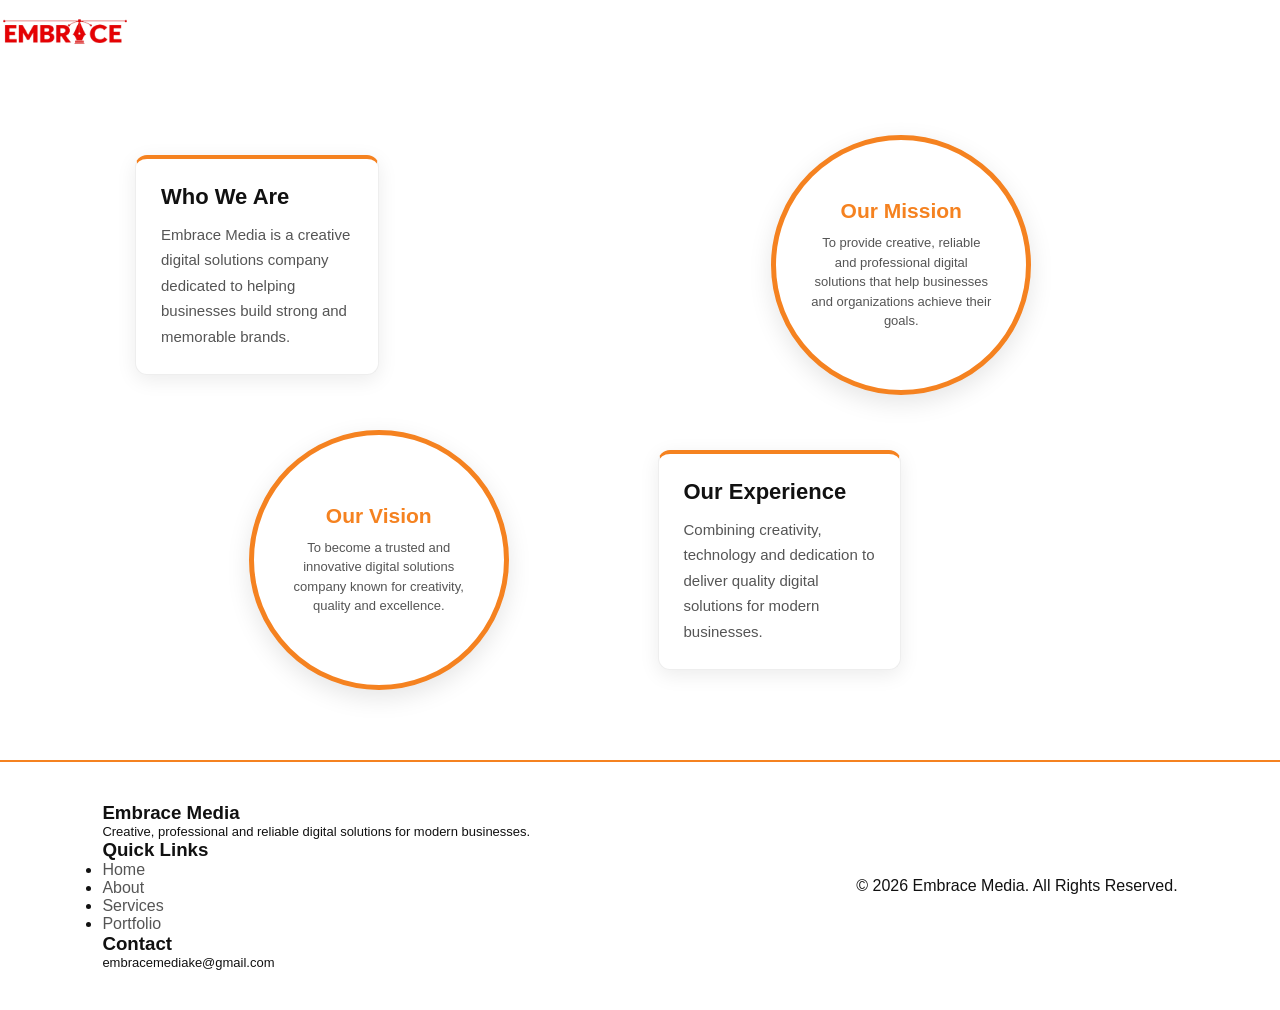
<file: about.html>
<!DOCTYPE html>
<html lang="en">

<head>
    <meta charset="UTF-8">
    <meta name="viewport" content="width=device-width, initial-scale=1.0">

    <title>About Us | Embrace Media</title>

    <link rel="stylesheet" href="style.css">

</head>

<body>

    <!-- HEADER -->
    <header>

        <div class="logo">
            <img src="image/logo.png" alt="Embrace Media ">
        </div>

      

    </header>


    <!-- PAGE TITLE -->
  
     <section class="about-content">

    <div class="about-box">
        <h2>Who We Are</h2>
        <p>
            Embrace Media is a creative digital solutions company dedicated
            to helping businesses build strong and memorable brands.
        </p>
    </div>

    <div class="about-circle">
        <h2>Our Mission</h2>
        <p>
            To provide creative, reliable and professional digital solutions
            that help businesses and organizations achieve their goals.
        </p>
    </div>

    <div class="about-circle">
        <h2>Our Vision</h2>
        <p>
            To become a trusted and innovative digital solutions company
            known for creativity, quality and excellence.
        </p>
    </div>

    <div class="about-box">
        <h2>Our Experience</h2>
        <p>
            Combining creativity, technology and dedication to deliver
            quality digital solutions for modern businesses.
        </p>
    </div>

</section>


    <!-- FOOTER -->
    <footer>

        <div class="footer-container">

            <div>
                <h3>Embrace Media</h3>

                <p>
                    Creative, professional and reliable digital
                    solutions for modern businesses.
                </p>
            </div>


            <div>

                <h3>Quick Links</h3>

                <ul>
                    <li><a href="index.html">Home</a></li>
                    <li><a href="about.html">About</a></li>
                    <li><a href="services.html">Services</a></li>
                    <li><a href="portfolio.html">Portfolio</a></li>
                </ul>

            </div>


            <div>

                <h3>Contact</h3>

                <p>
                    embracemediake@gmail.com
                </p>

            </div>

        </div>


        <div class="copyright">
            © 2026 Embrace Media. All Rights Reserved.
        </div>

    </footer>

</body>
</html>
</file>
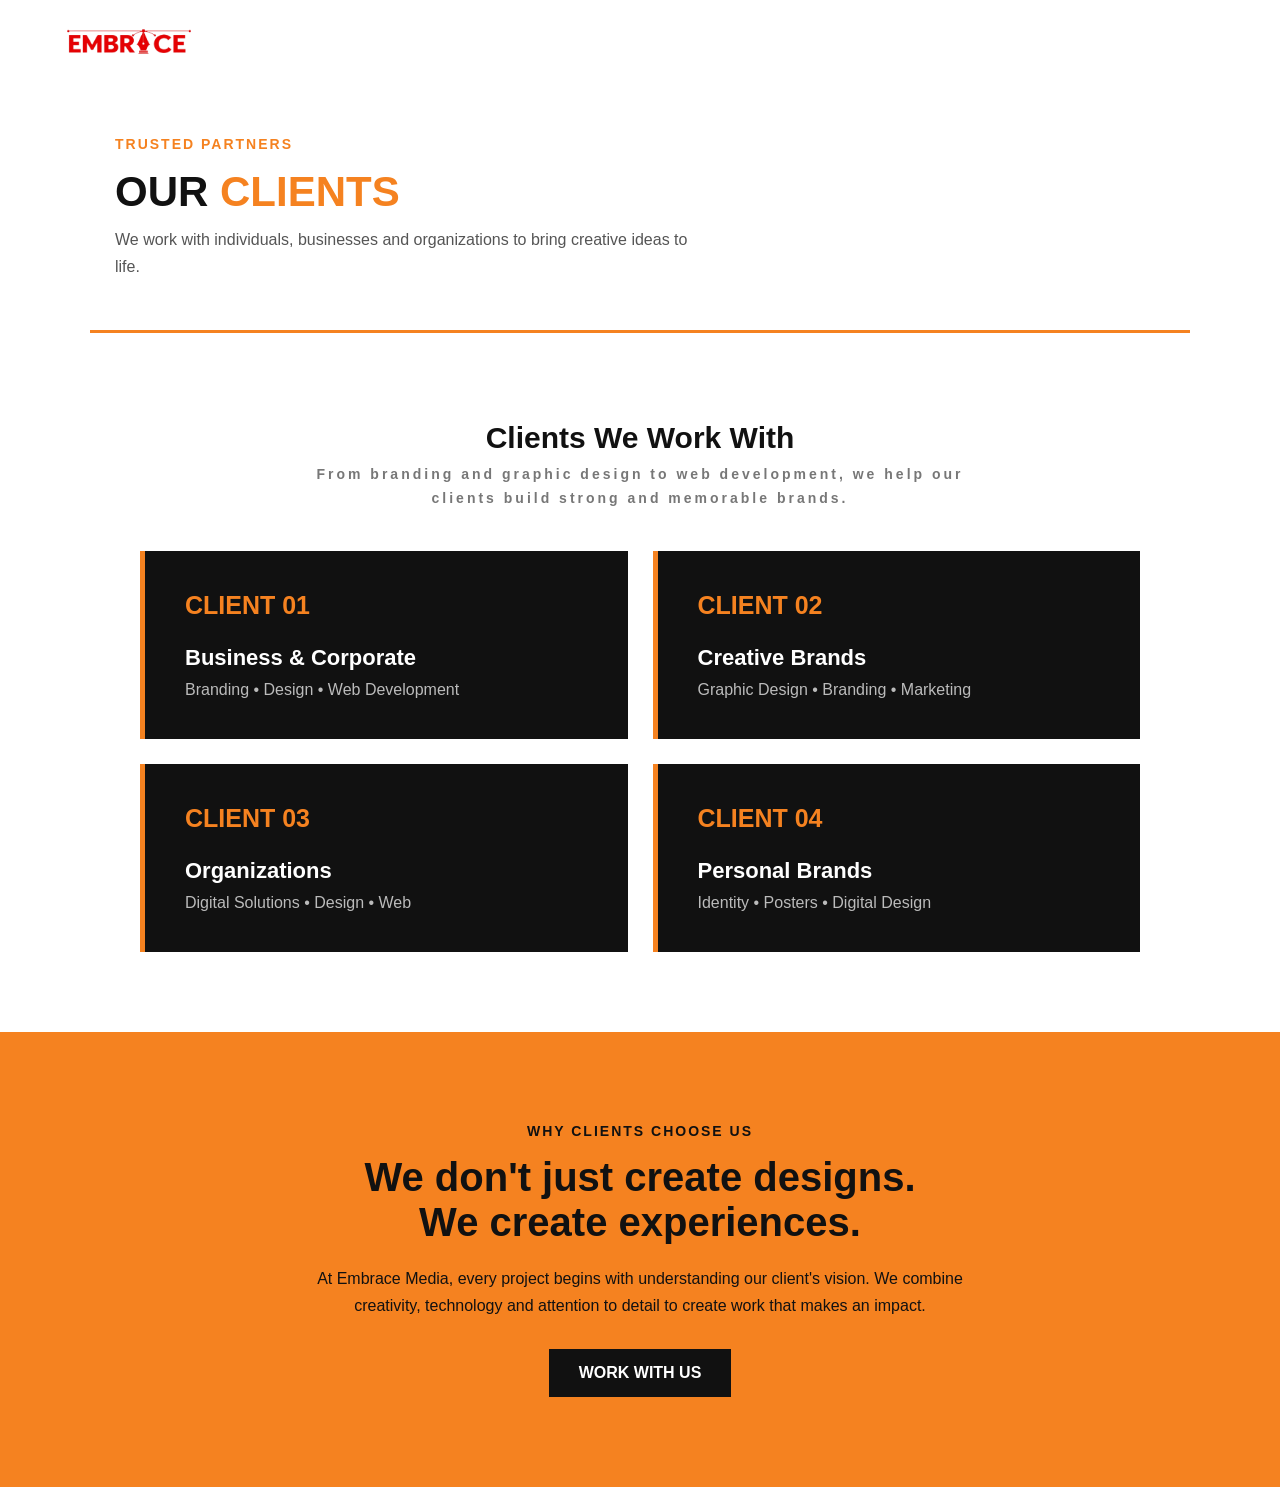
<file: clients.html>
<!DOCTYPE html>
<html lang="en">
<head>
    <meta charset="UTF-8">
    <meta name="viewport" content="width=device-width, initial-scale=1.0">
    <title>Clients | Embrace Media</title>
    <link rel="stylesheet" href="style.css">
</head>

<body>

    <!-- NAVIGATION -->
    <header>
        <nav class="navbar">

            <div class="logo">
              <a href="index.html">
            <img src="image/logo.png" alt="Embrace Media Logo">
            </a>  
            </div>

          

        </nav>
    </header>

    <!-- HERO -->
    <section class="page-hero">
        <div>
            <span>TRUSTED PARTNERS</span>
            <h1>OUR <strong>CLIENTS</strong></h1>
            <p>
                We work with individuals, businesses and organizations to
                bring creative ideas to life.
            </p>
        </div>
    </section>

    <!-- CLIENTS -->
    <section class="clients-section">

        <div class="section-heading">
            
            <h2>Clients We Work With</h2>
            <p>
                From branding and graphic design to web development,
                we help our clients build strong and memorable brands.
            </p>
        </div>

        <div class="clients-container">

            <div class="client-card">
                <div class="client-logo">CLIENT 01</div>
                <h3>Business & Corporate</h3>
                <p>Branding • Design • Web Development</p>
            </div>

            <div class="client-card">
                <div class="client-logo">CLIENT 02</div>
                <h3>Creative Brands</h3>
                <p>Graphic Design • Branding • Marketing</p>
            </div>

            <div class="client-card">
                <div class="client-logo">CLIENT 03</div>
                <h3>Organizations</h3>
                <p>Digital Solutions • Design • Web</p>
            </div>

            <div class="client-card">
                <div class="client-logo">CLIENT 04</div>
                <h3>Personal Brands</h3>
                <p>Identity • Posters • Digital Design</p>
            </div>

        </div>

    </section>

    <!-- TESTIMONIAL -->
    <section class="client-message">

        <span>WHY CLIENTS CHOOSE US</span>

        <h2>
            We don't just create designs.
            <strong>We create experiences.</strong>
        </h2>

        <p>
            At Embrace Media, every project begins with understanding our
            client's vision. We combine creativity, technology and attention
            to detail to create work that makes an impact.
        </p>

        <a href="contact.html">WORK WITH US</a>

    </section>

</body>
</html>
</file>
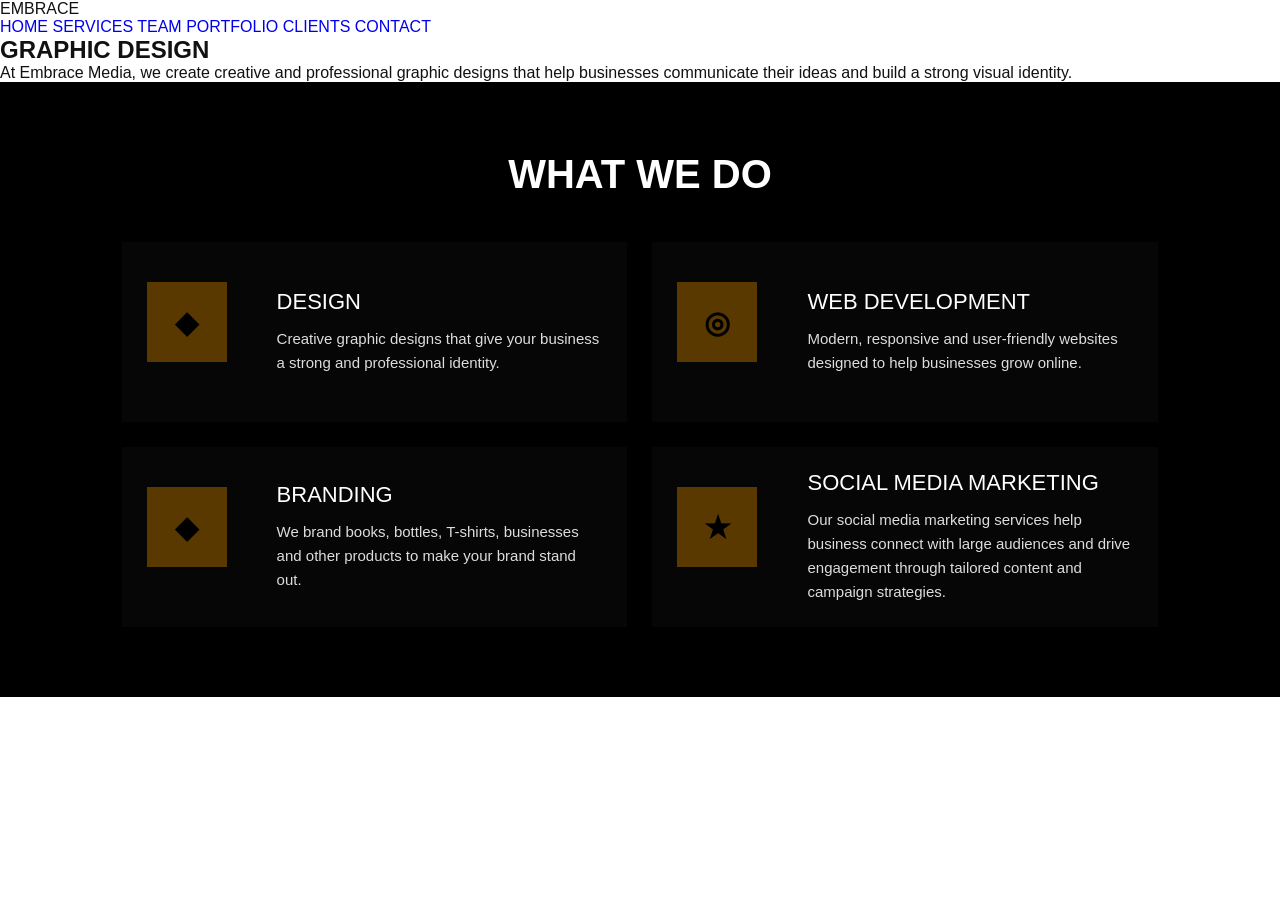
<file: design.html>
<!DOCTYPE html>
<html lang="en">
<head>
    <meta charset="UTF-8">
    <meta name="viewport" content="width=device-width, initial-scale=1.0">
    <title>Graphic Design - Embrace Media</title>
    <link rel="stylesheet" href="style.css">
</head>

<body>

<header>
    <div class="logo">EMBRACE</div>

    <nav>
        <a href="index.html">HOME</a>
        <a href="design.html">SERVICES</a>
        <a href="index.html#team">TEAM</a>
        <a href="portfolio.html">PORTFOLIO</a>
        <a href="index.html#clients">CLIENTS</a>
        <a href="contact.html">CONTACT</a>
    </nav>
</header>

<section class="service-details">

    <h1>GRAPHIC DESIGN</h1>

    <p class="intro">
        At Embrace Media, we create creative and professional graphic
        designs that help businesses communicate their ideas and build
        a strong visual identity.
    </p>

   <section class="services">

    <h2>WHAT WE DO</h2>

    <div class="services-container">

        <a href="design-details.html" class="service-card">

            <div class="service-icon">
                ◆
            </div>

            <div class="service-content">
                <h3>DESIGN</h3>
                <p>
                    Creative graphic designs that give your business
                    a strong and professional identity.
                </p>
            </div>

        </a>


        <a href="web-development.html" class="service-card">

            <div class="service-icon">
                ◎
            </div>

            <div class="service-content">
                <h3>WEB DEVELOPMENT</h3>
                <p>
                    Modern, responsive and user-friendly websites
                    designed to help businesses grow online.
                </p>
            </div>

        </a>


        <a href="branding.html" class="service-card">

            <div class="service-icon">
                ◆
            </div>

            <div class="service-content">
                <h3>BRANDING</h3>
                <p>
                    We brand books, bottles, T-shirts, businesses
                    and other products to make your brand stand out.
                </p>
            </div>

        </a>


        <a href="portfolio.html" class="service-card">

            <div class="service-icon">
                ★
            </div>

            <div class="service-content">
                <h3>SOCIAL MEDIA MARKETING</h3>
                <p>
                   
                    Our social media marketing services help business connect with large  audiences and drive  engagement through tailored content and campaign strategies.
                </p>
            </div>

        </a>

    </div>

</section>

</body>
</html>
</file>
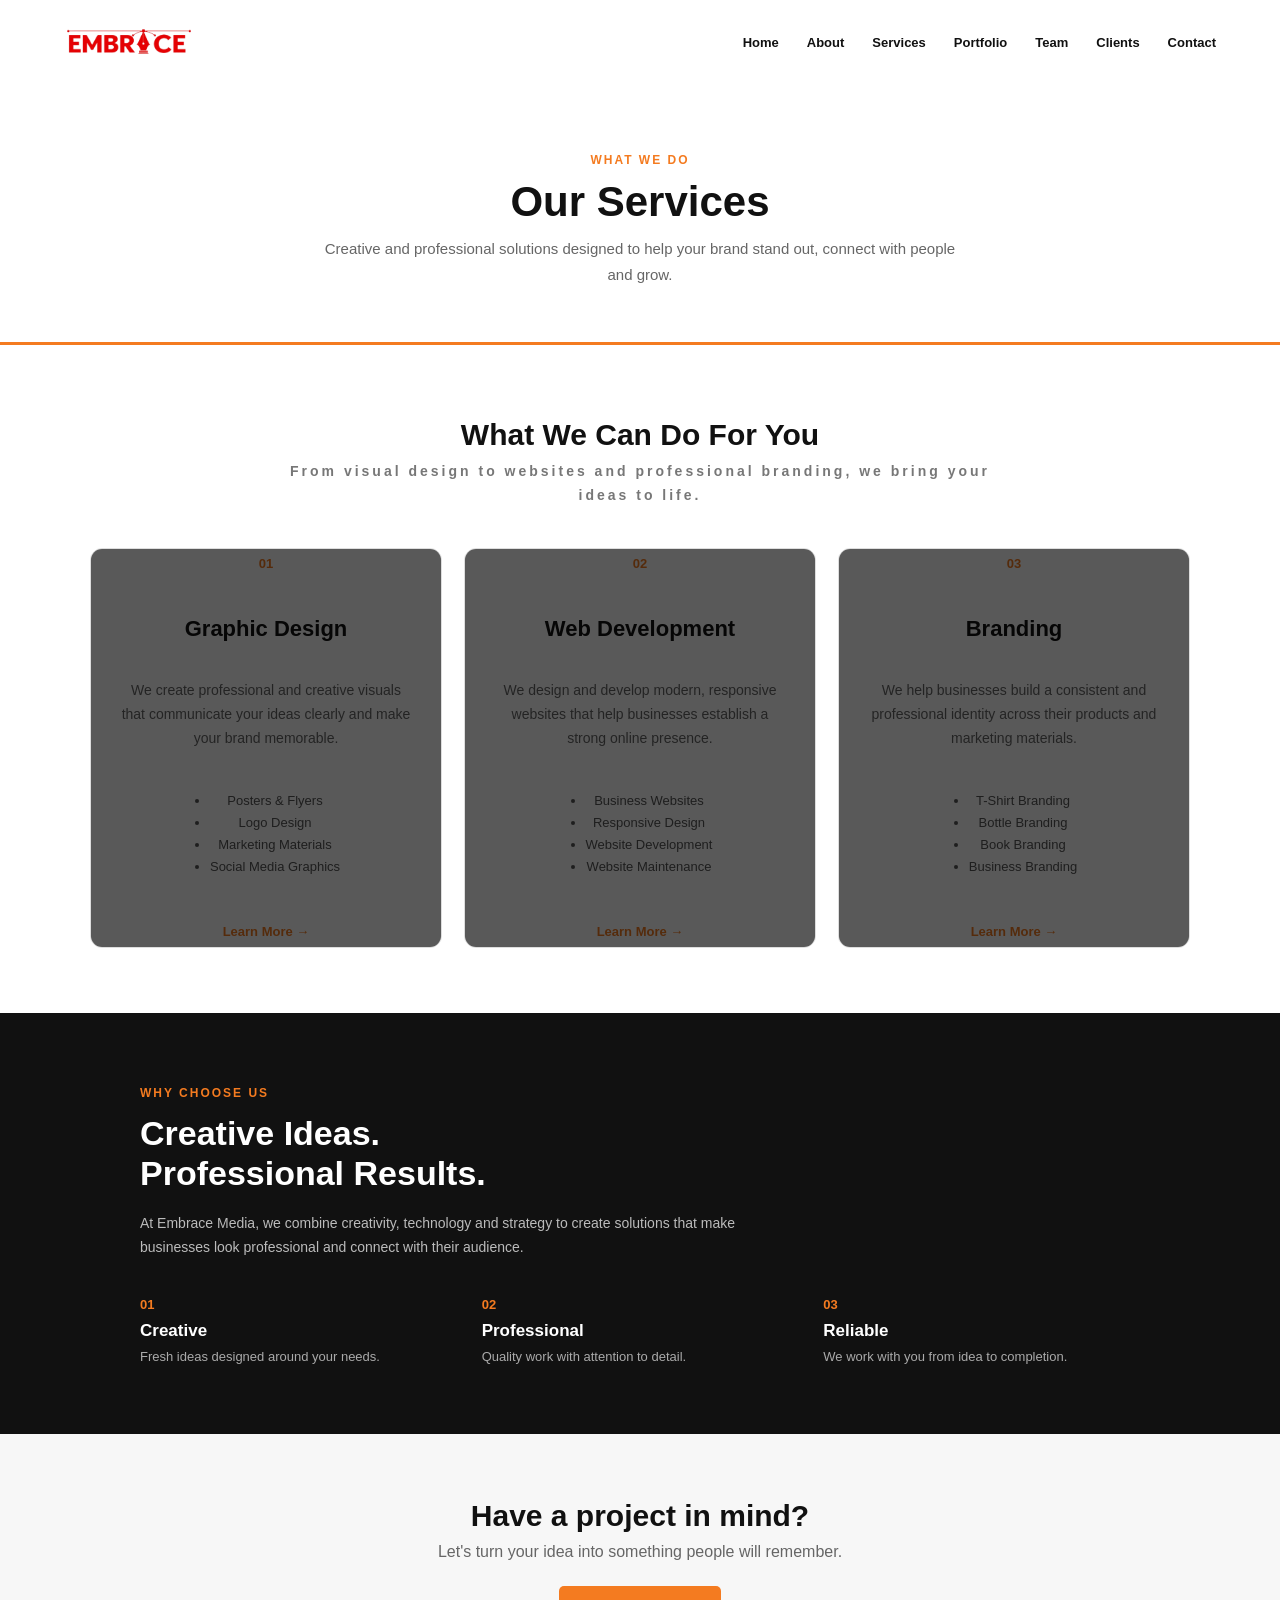
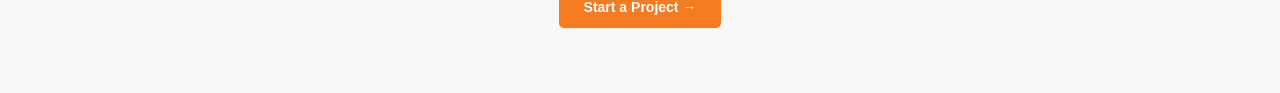
<file: services.html>
<!DOCTYPE html>
<html lang="en">

<head>
    <meta charset="UTF-8">
    <meta name="viewport" content="width=device-width, initial-scale=1.0">

    <title>Services | Embrace Media</title>

    <link rel="stylesheet" href="style.css">
</head>

<body>
 <!-- NAVIGATION -->
    <header class="navbar">

        <a href="index.html" class="logo">
            <img src="image/logo.png" alt="Embrace Media Logo">
        </a>

        <nav>
            <a href="index.html">Home</a>
            <a href="about.html">About</a>
            <a href="services.html" class="active">Services</a>
            <a href="portfolio.html">Portfolio</a>
            <a href="team.html">Team</a>
            <a href="clients.html">Clients</a>
            <a href="contact.html">Contact</a>
        </nav>

    </header>


    <!-- SERVICES INTRO -->
    <section class="services-intro">

        <span>WHAT WE DO</span>

        <h1>Our Services</h1>

        <p>
            Creative and professional solutions designed to help
            your brand stand out, connect with people and grow.
        </p>

    </section>


    <!-- SERVICES -->
    <section class="services-main">

        <div class="section-heading">
           

            <h2>What We Can Do For You</h2>

            <p>
                From visual design to websites and professional branding,
                we bring your ideas to life.
            </p>
        </div>


        <div class="services-grid">

            <!-- GRAPHIC DESIGN -->
            <div class="service-card">

                <div class="service-number">01</div>

                <h3>Graphic Design</h3>

                <p>
                    We create professional and creative visuals
                    that communicate your ideas clearly and make
                    your brand memorable.
                </p>

                <ul>
                    <li>Posters & Flyers</li>
                    <li>Logo Design</li>
                    <li>Marketing Materials</li>
                    <li>Social Media Graphics</li>
                </ul>

                <a href="design.html">
                    Learn More →
                </a>

            </div>


            <!-- WEB DEVELOPMENT -->
            <div class="service-card">

                <div class="service-number">02</div>

                <h3>Web Development</h3>

                <p>
                    We design and develop modern, responsive websites
                    that help businesses establish a strong online
                    presence.
                </p>

                <ul>
                    <li>Business Websites</li>
                    <li>Responsive Design</li>
                    <li>Website Development</li>
                    <li>Website Maintenance</li>
                </ul>

                <a href="web-development.html">
                    Learn More →
                </a>

            </div>


            <!-- BRANDING -->
            <div class="service-card">

                <div class="service-number">03</div>

                <h3>Branding</h3>

                <p>
                    We help businesses build a consistent and
                    professional identity across their products
                    and marketing materials.
                </p>

                <ul>
                    <li>T-Shirt Branding</li>
                    <li>Bottle Branding</li>
                    <li>Book Branding</li>
                    <li>Business Branding</li>
                </ul>

                <a href="branding.html">
                    Learn More →
                </a>

            </div>

        </div>

    </section>


    <!-- WHY EMBRACE -->
    <section class="why-embrace">

        <div>
            <span>WHY CHOOSE US</span>

            <h2>Creative Ideas.<br>
                Professional Results.</h2>

            <p>
                At Embrace Media, we combine creativity, technology
                and strategy to create solutions that make businesses
                look professional and connect with their audience.
            </p>

            <div class="qualities">

                <div>
                    <strong>01</strong>
                    <h4>Creative</h4>
                    <p>Fresh ideas designed around your needs.</p>
                </div>

                <div>
                    <strong>02</strong>
                    <h4>Professional</h4>
                    <p>Quality work with attention to detail.</p>
                </div>

                <div>
                    <strong>03</strong>
                    <h4>Reliable</h4>
                    <p>We work with you from idea to completion.</p>
                </div>

            </div>

        </div>

    </section>


    <!-- CALL TO ACTION -->
    <section class="services-cta">

        <h2>Have a project in mind?</h2>

        <p>
            Let's turn your idea into something people will remember.
        </p>

        <a href="contact.html">
            Start a Project →
        </a>

    </section>

</body>
</file>
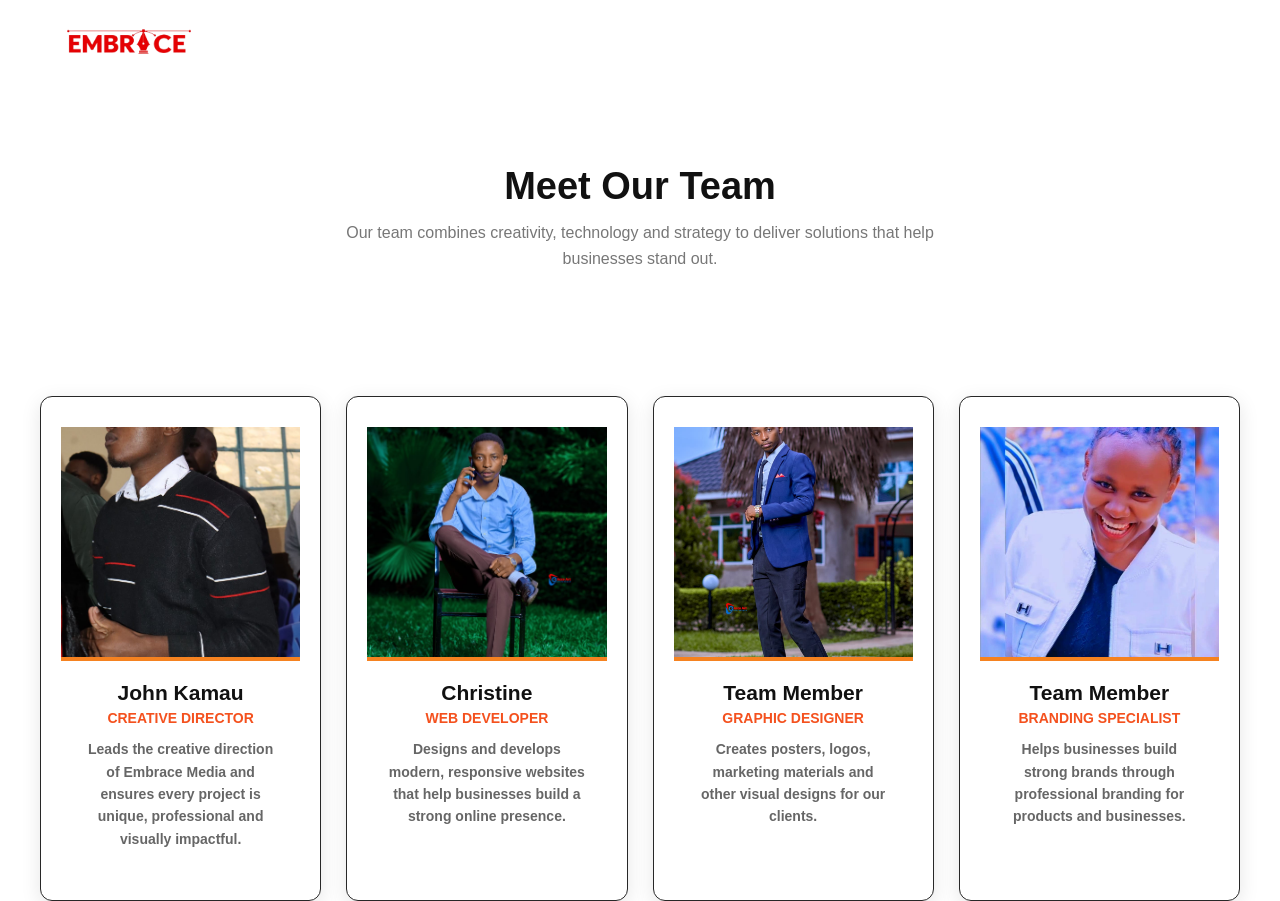
<file: team.html>
<!DOCTYPE html>
<html lang="en">
<head>
    <meta charset="UTF-8">
    <meta name="viewport" content="width=device-width, initial-scale=1.0">
    <title>Our Team | Embrace Media</title>
    <link rel="stylesheet" href="style.css">
</head>

<body>

    <!-- NAVIGATION -->
    <header>
        <nav class="navbar">
            <div class="logo">
           <a href="index.html">
            <img src="image/logo.png" alt="Embrace Media Logo">
            </a>    
            </div>

        </nav>
    </header>

  <section class="team-section">

    <div class="team-header">
        <h1>Meet Our Team</h1>
        <p>
            Our team combines creativity, technology and strategy
            to deliver solutions that help businesses stand out.
        </p>
    </div>

    <div class="team-container">

        <!-- your team cards here -->

    </div>
    
           


</section>

  

    <div class="team-container">

        <!-- TEAM MEMBER 1 -->
        <div class="team-card">
            <img src="image/founder.jpg" alt="Fouder">

            <div class="team-info">
                <h2>John Kamau</h2>
                <h3>Creative Director</h3>
                <p>
                    Leads the creative direction of Embrace Media and
                    ensures every project is unique, professional and
                    visually impactful.
                </p>
            </div>
        </div>

        <!-- TEAM MEMBER 2 -->
        <div class="team-card">
            <img src="image/developer.jpg" alt="Team Member">

            <div class="team-info">
                <h2>Christine</h2>
                <h3>Web Developer</h3>
                <p>
                    Designs and develops modern, responsive websites
                    that help businesses build a strong online presence.
                </p>
            </div>
        </div>

        <!-- TEAM MEMBER 3 -->
        <div class="team-card">
            <img src="image/designer.jpg" alt="Team Member">

            <div class="team-info">
                <h2>Team Member</h2>
                <h3>Graphic Designer</h3>
                <p>
                    Creates posters, logos, marketing materials and
                    other visual designs for our clients.
                </p>
            </div>
        </div>

        <!-- TEAM MEMBER 4 -->
        <div class="team-card">
            <img src="image/person.jpg" alt="Team Member">

            <div class="team-info">
                <h2>Team Member</h2>
                <h3>Branding Specialist</h3>
                <p>
                    Helps businesses build strong brands through
                    professional branding for products and businesses.
                </p>
            </div>
        </div>

    </div>

</section>
</file>
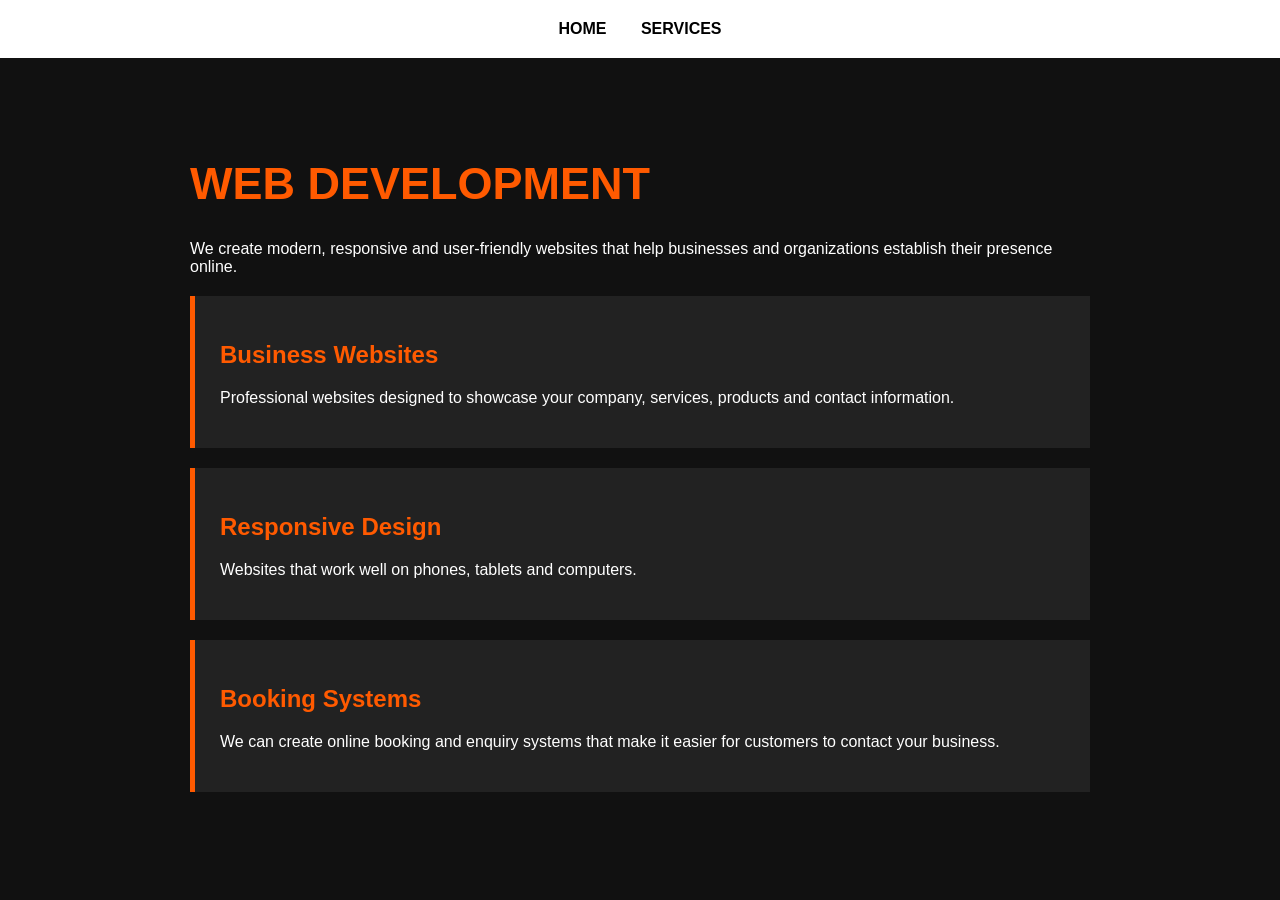
<file: web-development.html>
<!DOCTYPE html>
<html lang="en">
<head>
    <meta charset="UTF-8">
    <meta name="viewport" content="width=device-width, initial-scale=1.0">

    <title>Web Development | Embrace Media</title>

    <style>
        body {
            margin: 0;
            font-family: Arial, sans-serif;
            background: #111;
            color: white;
        }

        header {
            background: white;
            padding: 20px;
            text-align: center;
        }

        header a {
            color: black;
            text-decoration: none;
            margin: 15px;
            font-weight: bold;
        }

        .content {
            max-width: 900px;
            margin: auto;
            padding: 70px 25px;
        }

        h1 {
            color: #ff5a00;
            font-size: 45px;
        }

        h2 {
            color: #ff5a00;
        }

        .box {
            border-left: 5px solid #ff5a00;
            background: #222;
            padding: 25px;
            margin: 20px 0;
        }
    </style>
</head>

<body>

<header>
    <a href="index.html">HOME</a>
    <a href="index.html#services">SERVICES</a>
</header>

<div class="content">

    <h1>WEB DEVELOPMENT</h1>

    <p>
        We create modern, responsive and user-friendly websites
        that help businesses and organizations establish their presence online.
    </p>

    <div class="box">
        <h2>Business Websites</h2>
        <p>
            Professional websites designed to showcase your company,
            services, products and contact information.
        </p>
    </div>

    <div class="box">
        <h2>Responsive Design</h2>
        <p>
            Websites that work well on phones, tablets and computers.
        </p>
    </div>

    <div class="box">
        <h2>Booking Systems</h2>
        <p>
            We can create online booking and enquiry systems
            that make it easier for customers to contact your business.
        </p>
    </div>

</div>

</body>
</html>
</file>
<file: style.css>
/* ================= GENERAL ================= */

* {
    margin: 0;
    padding: 0;
    box-sizing: border-box;
}

html {
    scroll-behavior: smooth;
}

body {
    font-family: Arial, Helvetica, sans-serif;
    background: #050505;
    color: white;
}

img {
    max-width: 100%;
    display: block;
}

a {
    text-decoration: none;
}


/* ================= NAVIGATION ================= */

.navbar {
    height: 85px;
    background: #ffffff;
    display: flex;
    align-items: center;
    justify-content: space-between;
    padding: 0 5%;
    position: sticky;
    top: 0;
    z-index: 1000;
}

.logo img {
    width: 145px;
}

.navbar nav {
    display: flex;
    gap: 28px;
}

.navbar nav a {
    color: #111;
    font-size: 13px;
    font-weight: bold;
    transition: 0.3s;
}

.navbar nav a:hover {
    color: #ff5a00;
}

.design-btn {
    background: #ff5a00;
    color: white;
    padding: 15px 23px;
    border-radius: 5px;
    font-weight: bold;
    font-size: 13px;
}


/* ================= HERO ================= */

.hero {
    min-height: 650px;
    background: #ff5a00;
    display: grid;
    grid-template-columns: 55% 45%;
    overflow: hidden;
}

.hero-content {
    padding: 90px 8%;
}

.small-title {
    font-size: 13px;
    font-weight: bold;
    letter-spacing: 2px;
    margin-bottom: 35px;
}

.hero h1 {
    font-size: clamp(45px, 6vw, 85px);
    line-height: 0.95;
    font-weight: 900;
    margin-bottom: 35px;
}

.hero h1 span {
    color: #050505;
}

.hero-text {
    max-width: 600px;
    font-size: 17px;
    line-height: 1.6;
    margin-bottom: 35px;
}

.main-btn {
    display: inline-block;
    background: #050505;
    color: white;
    padding: 18px 28px;
    font-weight: bold;
    transition: 0.3s;
}

.main-btn:hover {
    background: white;
    color: #050505;
    transform: translateY(-3px);
}

.hero-image {
    height: 650px;
    overflow: hidden;
}

.hero-image img {
    width: 100%;
    height: 100%;
    object-fit: cover;
}


/* ================= SECTION HEADING ================= */

.section-heading {
    text-align: center;
    margin-bottom: 55px;
}

.section-heading p {
    color: #ff5a00;
    font-weight: bold;
    letter-spacing: 3px;
    margin-bottom: 12px;
}

.section-heading h2 {
    font-size: 42px;
    font-weight: 900;
}

.section-heading span {
    display: block;
    width: 60px;
    height: 4px;
    background: #ff5a00;
    margin: 18px auto 0;
}


/* ================= SERVICES ================= */

.services {
    padding: 90px 7%;
    background: #080808;
}

.service-grid {
    display: grid;
    grid-template-columns: repeat(2, 1fr);
    gap: 20px;
}

.service-card {
    background:white;
    border: 1px solid #292929;
    padding: 35px;
    display: flex;
    gap: 25px;
    transition: 0.3s;
}

.service-card:hover {
    background: #ff5a00;
    transform: translateY(-7px);
}

.service-card:hover .service-icon {
    background: #050505;
    color: #ff5a00;
}

.service-icon {
    min-width: 65px;
    height: 65px;
    background: #ff5a00;
    color: whitesmoke;
    display: flex;
    align-items: center;
    justify-content: center;
    font-size: 38px;
    font-weight: bold;
}

.service-card h3 {
    margin-bottom: 12px;
    font-size: 21px;
}

.service-card p {
    color: #bbb;
    line-height: 1.6;
}

.service-card:hover p {
    color: white;
}


/* ================= TEAM ================= */

.team {
    padding: 90px 7%;
    background: #050505;
}

.team-grid {
    display: grid;
    grid-template-columns: repeat(4, 1fr);
    gap: 25px;
}

.team-card {
    text-align: center;
    border: 1px solid #282828;
    padding: 30px 20px;
    transition: 0.3s;
}

.team-card:hover {
    border-color: #ff5a00;
    transform: translateY(-8px);
}

.team-photo {
    width: 170px;
    height: 170px;
    border-radius: 50%;
    overflow: hidden;
    margin: 0 auto 25px;
    border: 4px solid #ff5a00;
}

.team-photo img {
    width: 100%;
    height: 100%;
    object-fit: cover;
}

.team-card h3 {
    color: #ff5a00;
    font-size: 18px;
    margin-bottom: 8px;
}

.team-card p {
    color: #aaa;
}


/* ================= PORTFOLIO ================= */

.portfolio {
    padding: 90px 7%;
    background: #111;
}

.portfolio-grid {
    display: grid;
    grid-template-columns: repeat(2, 1fr);
    gap: 25px;
}

.portfolio-item {
    position: relative;
    height: 320px;
    overflow: hidden;
}

.portfolio-item img {
    width: 100%;
    height: 100%;
    object-fit: cover;
    transition: 0.5s;
}

.portfolio-item:hover img {
    transform: scale(1.08);
}

.portfolio-label {
    position: absolute;
    bottom: 0;
    left: 0;
    right: 0;
    padding: 25px;
    background: linear-gradient(transparent, rgba(0,0,0,0.95));
}

.portfolio-label h3 {
    font-size: 22px;
}

.portfolio-label p {
    color: #ff5a00;
    margin-top: 5px;
}


/* ================= CLIENTS ================= */

.clients {
    padding: 90px 7%;
    background: #050505;
}

.testimonial {
    max-width: 950px;
    margin: auto;
    background: white;
    color: #111;
    display: grid;
    grid-template-columns: 280px 1fr;
    align-items: center;
}

.client-image {
    height: 330px;
}

.client-image img {
    width: 100%;
    height: 100%;
    object-fit: cover;
}

.testimonial-text {
    padding: 45px;
}

.quote {
    color: #ff5a00;
    font-size: 65px;
    font-weight: bold;
    line-height: 0.5;
    margin-bottom: 25px;
}

.testimonial-text p {
    font-size: 20px;
    line-height: 1.6;
    margin-bottom: 25px;
}

.testimonial-text h3 {
    color: #111;
}

.testimonial-text span {
    color: #ff5a00;
    font-size: 13px;
}


/* ================= CONTACT ================= */

.contact-hero {
    background: #ffffff;
    min-height: auto;
    padding: 50px 8%;
    display: flex;
    align-items: center;
    justify-content: space-between;
    gap: 40px;
}

.contact-content {
    max-width: 900px;
}

.orange-text {
    color: #050505;
    font-weight: bold;
    letter-spacing: 3px;
    margin-bottom: 20px;
}

.contact h2 {
    font-size: 42px;
    line-height: 1.1;
    margin-bottom: 15px;
}

.contact h2 span {
    color: white;
}

.contact-content > p {
    max-width: 600px;
    line-height: 1.6;
    margin-bottom: 30px;
}

.project-options {
    display: flex;
    flex-wrap: wrap;
    gap: 10px;
    margin-bottom: 30px;
}

.project-options a {
    border: 2px solid #050505;
    color: #050505;
    padding: 15px 25px;
    font-weight: bold;
    transition: 0.3s;
}

.project-options a:hover {
    background: #050505;
    color: white;
}


/* ================= FOOTER ================= */

footer {
    background: #050505;
    padding: 35px 7%;
    display: flex;
    justify-content: space-between;
    align-items: center;
}

.footer-logo img {
    width: 130px;
}

footer p {
    color: #777;
    font-size: 13px;
}


/* ================= MOBILE ================= */

@media (max-width: 900px) {

    .navbar {
        height: auto;
        padding: 20px;
        flex-wrap: wrap;
        gap: 20px;
    }

    .navbar nav {
        order: 3;
        width: 100%;
        justify-content: center;
        flex-wrap: wrap;
        gap: 15px;
    }

    .hero {
        grid-template-columns: 1fr;
    }

    .hero-content {
        padding: 60px 7%;
    }

    .hero-image {
        height: 450px;
    }

    .service-grid,
    .portfolio-grid {
        grid-template-columns: 1fr;
    }

    .team-grid {
        grid-template-columns: repeat(2, 1fr);
    }

    .testimonial {
        grid-template-columns: 1fr;
    }

    .client-image {
        height: 300px;
    }

    footer {
        flex-direction: column;
        gap: 20px;
    }
}


@media (max-width: 550px) {

    .team-grid {
        grid-template-columns: 1fr;
    }

    .hero h1 {
        font-size: 45px;
    }

    .section-heading h2 {
        font-size: 32px;
    }

    .service-card {
        flex-direction: column;
    }

}
/* ================= WHY CHOOSE US ================= */

.why-us {
    display: grid;
    grid-template-columns: 50% 50%;
    min-height: 600px;
    background: #111;
}

.why-content {
    padding: 75px 8%;
    display: flex;
    flex-direction: column;
    justify-content: center;
}

.why-small {
    color: #ff5a00;
    font-weight: bold;
    letter-spacing: 3px;
    margin-bottom: 18px;
}

.why-content h2 {
    font-size: 52px;
    line-height: 1;
    font-weight: 900;
    margin-bottom: 28px;
}

.why-text {
    color: #bbb;
    line-height: 1.7;
    max-width: 560px;
    margin-bottom: 35px;
}

.skill {
    max-width: 560px;
    margin-bottom: 22px;
}

.skill-title {
    display: flex;
    justify-content: space-between;
    font-size: 13px;
    font-weight: bold;
    margin-bottom: 8px;
}

.skill-title span:last-child {
    color: #ff5a00;
}

.skill-bar {
    width: 100%;
    height: 7px;
    background: #333;
}

.skill-fill {
    height: 100%;
    background: #ff5a00;
}

.why-image {
    min-height: 600px;
    overflow: hidden;
}

.why-image img {
    width: 100%;
    height: 100%;
    object-fit: cover;
}


/* MOBILE */

@media (max-width: 900px) {

    .why-us {
        grid-template-columns: 1fr;
    }

    .why-content {
        padding: 60px 7%;
    }

    .why-content h2 {
        font-size: 42px;
    }

    .why-image {
        min-height: 450px;
    }

}
.about-details {
    display: flex;
    gap: 60px;
    margin-top: 50px;
    width: 100%;
}

.about-box {
    flex: 1;
}

.about-box h2 {
    color: white;
    font-size: 24px;
    margin-bottom: 20px;
    font-weight: bold;
}

.about-box p {
    color: white;
    font-size: 17px;
    line-height: 1.8;
}
@media (max-width: 768px) {

    .about-details {
        flex-direction: column;
        gap: 30px;
    }

}
/* WHO WE ARE + OUR MISSION */
.about-details {
    display: flex !important;
    flex-direction: row !important;
    justify-content: space-between;
    align-items: flex-start;
    gap: 60px;
    width: 100%;
    margin-top: 40px;
}

.about-box {
    width: 50%;
}

.about-box h2 {
    font-size: 22px;
    font-weight: bold;
    margin-bottom: 20px;
}

.about-box p {
    font-size: 16px;
    line-height: 1.8;
    margin: 0;
}
.services-container {
    display: grid;
    grid-template-columns: repeat(3, 1fr);
    gap: 30px;
    width: 90%;
    margin: 40px auto;
}

.service-card {
    min-height: 250px;
    padding: 30px;
    background: #111;
    border: 2px solid orange;
    border-radius: 10px;

    display: flex;
    flex-direction: column;
    justify-content: center;
    align-items: center;

    text-align: center;
    text-decoration: none;
    color: white;

    transition: 0.3s ease;
}

.service-card:hover {
    background: orange;
    color: black;
    transform: translateY(-10px);
}

.service-icon {
    width: 60px;
    height: 60px;
    background: orange;
    color: black;

    display: flex;
    align-items: center;
    justify-content: center;

    font-size: 25px;
    margin-bottom: 20px;
}

.service-card h3 {
    margin-bottom: 15px;
}

.service-card p {
    line-height: 1.6;
}
/* SERVICES */
.services {
    padding: 70px 5%;
    background: #000;
    text-align: center;
}

.services h2 {
    text-align: center;
    color: white;
    font-family: Arial, Helvetica, sans-serif;
    font-size: 40px;
    font-weight: 700;
    letter-spacing: normal;
    text-shadow: none;
    margin-bottom: 45px;
}
.services h3,
.services p,
.services a {
    font-family: Arial, Helvetica, sans-serif;
    font-weight: normal;
    letter-spacing: normal;
    text-shadow: none;
}
.services-container {
    display: grid;
    grid-template-columns: repeat(3, 1fr);
    gap: 30px;
    max-width: 1200px;
    margin: auto;
}

/* SQUARE SERVICE CARD */
.service-card {
    height: 400px;
    position: relative;
    overflow: hidden;

    background: #111;
    border: 2px solid orange;
    border-radius: 8px;

    text-decoration: none;
    color: white;

    transition: 0.4s ease;
}

/* IMAGE */
.service-card img {
    width: 100%;
    height: 100%;
    object-fit: cover;
    transition: 0.4s ease;
}

/* DARK OVERLAY */
.service-card::after {
    content: "";
    position: absolute;
    inset: 0;
    background: rgba(0, 0, 0, 0.65);
}

/* TEXT */
.service-content {
    position: absolute;
    z-index: 2;

    left: 25px;
    right: 25px;
    bottom: 25px;

    text-align: left;
}

.service-content h3 {
    color: orange;
    font-size: 25px;
    margin-bottom: 10px;
}

.service-content p {
    font-size: 15px;
    line-height: 1.5;
    margin-bottom: 15px;
}

.service-content span {
    color: orange;
    font-weight: bold;
}

/* HOVER */
.service-card:hover {
    transform: translateY(-10px);
    border-color: white;
}

.service-card:hover img {
    transform: scale(1.1);
}

.service-card:hover::after {
    background: rgba(0, 0, 0, 0.45);
}

/* PHONE */
@media (max-width: 800px) {
    .services-container {
        grid-template-columns: 1fr;
    }

    .service-card {
        height: 350px;
    }
}
/* SERVICES SECTION */

.services {
    padding: 70px 8%;
    background: #000;
}

.services h2 {
    text-align: center;
    color: white;
    font-size: 40px;
    margin-bottom: 45px;
}

/* TWO COLUMNS */

.services-container {
    display: grid;
    grid-template-columns: repeat(2, 1fr);
    gap: 30px;
    max-width: 1100px;
    margin: auto;
}

/* SERVICE CARD */

.service-card {
    min-height: 180px;
    background: #111;

    display: flex;
    align-items: center;

    padding: 30px;

    text-decoration: none;
    color: white;

    border: 1px solid #222;

    transition: 0.4s ease;
}

/* ICON */

.service-icon {
    min-width: 75px;
    height: 75px;

    background: orange;
    color: black;

    display: flex;
    align-items: center;
    justify-content: center;

    font-size: 30px;

    margin-right: 25px;
}

/* TEXT */

.service-content h3 {
    color: orange;
    font-size: 22px;
    margin: 0 0 12px;
}

.service-content p {
    color: white;
    line-height: 1.6;
    margin: 0;
}

/* HOVER EFFECT */

.service-card:hover {
    background: #1a1a1a;
    transform: translateY(-5px);
    border-color: orange;
}

.service-card:hover .service-icon {
    background: white;
}

/* PHONE */

@media (max-width: 750px) {

    .services-container {
        grid-template-columns: 1fr;
    }

    .service-card {
        min-height: 160px;
    }

}
/* ===== NEW SERVICES LAYOUT ===== */

.services {
    padding: 70px 5%;
    background: #000;
}

.services {
    padding: 70px 5%;
    background: #000;
}


.services h2 {
    text-align: center;
    color: white;
    font-size: 40px;
    margin-bottom: 45px;
}
/* 2 COLUMNS - 2 ROWS */
.services-container {
    display: grid !important;
    grid-template-columns: repeat(2, 1fr) !important;
    gap: 25px !important;
    max-width: 1100px;
    margin: 0 auto;
}

/* SERVICE BOX */
.services-container .service-card {
    box-sizing: border-box;
    width: 100% !important;
    min-height: 180px !important;
    height: 180px !important;

    display: flex !important;
    flex-direction: row !important;
    align-items: center !important;

    padding: 25px !important;

    background: #111 !important;
    border: none !important;
    border-radius: 0 !important;

    color: white;
    text-decoration: none;

    transition: 0.3s ease;
}

/* ICON */
.services-container .service-icon {
    flex-shrink: 0;

    width: 80px !important;
    height: 80px !important;

    background: orange !important;
    color: black !important;

    display: flex !important;
    align-items: center !important;
    justify-content: center !important;

    font-size: 30px;

    margin-right: 25px !important;
}

/* TEXT */
.services-container .service-content {
    text-align: left !important;
    position: static !important;
}

.services-container .service-content h3 {
    color: white !important;
    font-size: 22px;
    margin: 0 0 12px 0;
}

.services-container .service-content p {
    color: #ddd !important;
    font-size: 15px;
    line-height: 1.6;
    margin: 0;
}

/* HOVER */
.services-container .service-card:hover {
    transform: translateY(-5px);
    background: #181818 !important;
}

.services-container .service-card:hover .service-icon {
    background: white !important;
}

/* PHONE */
@media (max-width: 750px) {

    .services-container {
        grid-template-columns: 1fr !important;
    }

    .services-container .service-card {
        height: auto !important;
        min-height: 170px !important;
    }
}
/* =========================
   QUICK LINKS SECTION
========================= */

.quick-links {
    width: 100%;
    display: grid;
    grid-template-columns: repeat(4, 1fr);
    background: #000;
    padding: 70px 6%;
    gap: 2px;
}

.quick-card {
    background: #111;
    min-height: 280px;
    padding: 40px 30px;
    display: flex;
    flex-direction: column;
    justify-content: center;
    border: 1px solid #222;
    transition: 0.4s ease;
}

.quick-card:hover {
    background: #f97316;
    transform: translateY(-8px);
}

.quick-number {
    width: 40px;
    height: 40px;
    border: 2px solid #f97316;
    color: #f97316;
    display: flex;
    align-items: center;
    justify-content: center;
    margin-bottom: 25px;
    font-weight: bold;
}

.quick-card:hover .quick-number {
    border-color: #000;
    color: #000;
}

.quick-card h3 {
    color: #fff;
    font-size: 22px;
    margin-bottom: 15px;
}

.quick-card:hover h3 {
    color: #000;
}

.quick-card p {
    color: #bbb;
    line-height: 1.7;
    margin-bottom: 20px;
}

.quick-card:hover p {
    color: #111;
}

.quick-card a {
    color: #f97316;
    text-decoration: none;
    font-weight: bold;
}

.quick-card:hover a {
    color: #000;
}

/* Featured card */

.quick-card.featured {
    background: #f97316;
}

.quick-card.featured h3,
.quick-card.featured p,
.quick-card.featured a {
    color: #000;
}

.quick-card.featured .quick-number {
    border-color: #000;
    color: #000;
}

/* MOBILE */

@media (max-width: 900px) {

    .quick-links {
        grid-template-columns: repeat(2, 1fr);
    }

}

@media (max-width: 600px) {

    .quick-links {
        grid-template-columns: 1fr;
        padding: 40px 20px;
    }

    .quick-card {
        min-height: 240px;
    }

}
/* =========================
   TESTIMONIALS
========================= */

.testimonials {
    position: relative;
    background: #050505;
    padding: 80px 8%;
    overflow: hidden;
}

.testimonial-heading {
    text-align: center;
    margin-bottom: 50px;
}

.testimonial-heading h2 {
    color: white;
    font-size: 42px;
    margin-bottom: 20px;
}

.testimonial-heading span {
    display: block;
    width: 60px;
    height: 4px;
    background: #f97316;
    margin: auto;
}


/* SLIDER */

.testimonial-slider {
    position: relative;
    max-width: 1000px;
    margin: auto;
    min-height: 400px;
}


/* EACH TESTIMONIAL */

.testimonial {
    display: none;
    grid-template-columns: 35% 65%;
    background: white;
    min-height: 350px;
    animation: slideIn 0.7s ease;
}

.testimonial.active {
    display: grid;
}


/* CLIENT IMAGE */

.client-image {
    height: 100%;
    overflow: hidden;
}

.client-image img {
    width: 100%;
    height: 100%;
    object-fit: cover;
}


/* CONTENT */

.client-content {
    padding: 55px 60px;
    display: flex;
    flex-direction: column;
    justify-content: center;
}

.quote {
    color: #f97316;
    font-size: 60px;
    font-weight: bold;
    line-height: 30px;
    margin-bottom: 20px;
}

.client-content p {
    color: #444;
    font-size: 18px;
    line-height: 1.8;
    margin-bottom: 25px;
}

.client-content h3 {
    color: #111;
    margin-bottom: 5px;
}

.client-content span {
    color: #f97316;
    font-size: 13px;
    font-weight: bold;
}


/* BUTTONS */

.testimonial-btn {
    position: absolute;
    top: 55%;
    transform: translateY(-50%);
    background: white;
    border: none;
    padding: 18px 15px;
    font-weight: bold;
    cursor: pointer;
    transition: 0.3s;
}

.testimonial-btn:hover {
    background: #f97316;
    color: white;
}

.prev {
    left: 3%;
}

.next {
    right: 3%;
}


/* ANIMATION */

@keyframes slideIn {

    from {
        opacity: 0;
        transform: translateX(40px);
    }

    to {
        opacity: 1;
        transform: translateX(0);
    }

}


/* MOBILE */

@media (max-width: 700px) {

    .testimonial-heading h2 {
        font-size: 28px;
    }

    .testimonial {
        grid-template-columns: 1fr;
    }

    .client-image {
        height: 250px;
    }

    .client-content {
        padding: 30px;
    }

    .testimonial-btn {
        top: 35%;
    }

}
/* =========================
   BLOG INSIGHTS
========================= */

.blog-insights {
    background: #080808;
    padding: 90px 7%;
}

/* HEADING */

.blog-heading {
    text-align: center;
    margin-bottom: 55px;
}

.blog-heading span {
    color: #f97316;
    font-size: 13px;
    font-weight: bold;
    letter-spacing: 3px;
}

.blog-heading h2 {
    color: #fff;
    font-size: 42px;
    margin: 12px 0;
}

.blog-heading p {
    color: #aaa;
    max-width: 600px;
    margin: auto;
    line-height: 1.7;
}


/* BLOG CONTAINER */

.blog-container {
    display: grid;
    grid-template-columns: repeat(3, 1fr);
    gap: 25px;
    max-width: 1200px;
    margin: auto;
}


/* BLOG CARD */

.blog-card {
    background: #111;
    border: 1px solid #222;
    overflow: hidden;
    transition: 0.4s ease;
}

.blog-card:hover {
    transform: translateY(-10px);
    border-color: #f97316;
}


/* IMAGE */

.blog-image {
    width: 100%;
    height: 230px;
    overflow: hidden;
}

.blog-image img {
    width: 100%;
    height: 100%;
    object-fit: cover;
    transition: 0.5s ease;
}

.blog-card:hover .blog-image img {
    transform: scale(1.08);
}


/* CONTENT */

.blog-content {
    padding: 30px;
}

.blog-content small {
    color: #f97316;
    font-size: 11px;
    font-weight: bold;
    letter-spacing: 1px;
}

.blog-content h3 {
    color: #fff;
    font-size: 21px;
    line-height: 1.4;
    margin: 15px 0;
}

.blog-content p {
    color: #aaa;
    line-height: 1.7;
    font-size: 14px;
    margin-bottom: 25px;
}

.blog-content a {
    color: #f97316;
    text-decoration: none;
    font-weight: bold;
    font-size: 13px;
}

.blog-content a:hover {
    color: #fff;
}


/* MOBILE */

@media (max-width: 900px) {

    .blog-container {
        grid-template-columns: repeat(2, 1fr);
    }

}

@media (max-width: 600px) {

    .blog-insights {
        padding: 60px 20px;
    }

    .blog-heading h2 {
        font-size: 30px;
    }

    .blog-container {
        grid-template-columns: 1fr;
    }

}
.service-icon {
    width: 75px;
    height: 75px;
    background: #f97316;
    display: flex;
    align-items: center;
    justify-content: center;
    color: #111;
    font-size: 25px;
    flex-shrink: 0;
}

.service-icon:hover {
    transform: scale(1.08);
    transition: 0.3s ease;
}
/* =========================
   EMBRACE MEDIA UPDATES
========================= */

.company-updates {
    background: #ffffff;
    padding: 80px 7%;
}

.updates-title {
    margin-bottom: 45px;
}

.updates-title h2 {
    font-size: 40px;
    color: #111;
    margin: 0;
    font-weight: 800;
}

.updates-layout {
    display: grid;
    grid-template-columns: repeat(4, 1fr) 1.2fr;
    gap: 35px;
    align-items: stretch;
}


/* UPDATE COLUMNS */

.update-column {
    padding: 10px 5px;
}

.update-column h3 {
    color: #222;
    font-size: 18px;
    line-height: 1.4;
    margin-bottom: 20px;
}

.update-column p {
    color: #666;
    font-size: 14px;
    line-height: 1.7;
    margin-bottom: 25px;
}

.update-column a {
    display: block;
    color: #f97316;
    text-decoration: none;
    font-size: 13px;
    font-weight: bold;
    margin-top: 12px;
}

.update-column a:hover {
    color: #111;
}


/* KEY RESOURCES */

.key-resources {
    background: #151515;
    padding: 35px 30px;
    color: white;
    min-height: 260px;
}

.key-resources h3 {
    font-size: 20px;
    margin: 0 0 5px;
}

.key-resources h2 {
    color: #f97316;
    font-size: 25px;
    margin: 0 0 25px;
}

.key-resources ul {
    list-style: none;
    padding: 0;
    margin: 0;
}

.key-resources li {
    color: #ddd;
    font-size: 14px;
    margin-bottom: 15px;
}

.key-resources li span {
    color: #f97316;
    margin-right: 8px;
}


/* HOVER */

.update-column {
    transition: 0.3s ease;
}

.update-column:hover {
    transform: translateY(-5px);
}


/* MOBILE */

@media (max-width: 1000px) {

    .updates-layout {
        grid-template-columns: repeat(2, 1fr);
    }

    .key-resources {
        grid-column: span 2;
    }

}

@media (max-width: 600px) {

    .company-updates {
        padding: 60px 25px;
    }

    .updates-title h2 {
        font-size: 30px;
    }

    .updates-layout {
        grid-template-columns: 1fr;
        gap: 25px;
    }

    .key-resources {
        grid-column: span 1;
    }

}
/* =========================
   EMBRACE MEDIA FOOTER
========================= */

.embrace-footer {
    background: #080808;
    color: #fff;
    padding-top: 70px;
}


/* MAIN FOOTER */

.footer-main {
    max-width: 1200px;
    margin: auto;
    padding: 0 7% 60px;

    display: grid;
    grid-template-columns: 1.5fr 1fr 1fr 1.3fr;
    gap: 50px;
}


/* COMPANY */

.footer-company h2 {
    font-size: 25px;
    margin-bottom: 20px;
}

.footer-company h2 span {
    color: #f97316;
}

.footer-company p {
    color: #aaa;
    line-height: 1.8;
    font-size: 14px;
}


/* HEADINGS */

.footer-column h3 {
    color: #f97316;
    font-size: 14px;
    margin-bottom: 22px;
    letter-spacing: 1px;
}


/* LINKS */

.footer-column a {
    display: block;
    color: #aaa;
    text-decoration: none;
    margin-bottom: 13px;
    font-size: 14px;
    transition: 0.3s;
}

.footer-column a:hover {
    color: #f97316;
    padding-left: 5px;
}


/* CONTACT TEXT */

.footer-column p {
    color: #aaa;
    font-size: 14px;
    line-height: 1.7;
}


/* BOTTOM LINKS */

.footer-links {
    border-top: 1px solid #222;
    border-bottom: 1px solid #222;

    padding: 20px 7%;

    display: flex;
    gap: 30px;
}

.footer-links a {
    color: #888;
    text-decoration: none;
    font-size: 13px;
}

.footer-links a:hover {
    color: #f97316;
}


/* COPYRIGHT */

.footer-bottom {
    max-width: 1200px;
    margin: auto;

    padding: 25px 7%;

    display: flex;
    justify-content: space-between;
    align-items: center;
}

.footer-bottom p {
    color: #777;
    font-size: 13px;
}


/* SOCIAL */

.social-links {
    display: flex;
    gap: 20px;
}

.social-links a {
    color: #aaa;
    text-decoration: none;
    font-size: 13px;
}

.social-links a:hover {
    color: #f97316;
}


/* MOBILE */

@media (max-width: 800px) {

    .footer-main {
        grid-template-columns: repeat(2, 1fr);
    }

    .footer-bottom {
        flex-direction: column;
        gap: 20px;
        text-align: center;
    }

}

@media (max-width: 500px) {

    .footer-main {
        grid-template-columns: 1fr;
    }

    .footer-links {
        flex-wrap: wrap;
    }

    .social-links {
        flex-wrap: wrap;
        justify-content: center;
    }

}
/* SOCIAL MEDIA ICONS */

.social-links {
    display: flex;
    gap: 12px;
    align-items: center;
}

.social-links a {
    width: 42px;
    height: 42px;

    display: flex;
    align-items: center;
    justify-content: center;

    background: #151515;
    border: 1px solid #333;

    color: #ffffff;
    text-decoration: none;

    font-size: 18px;
    font-weight: bold;

    transition: 0.3s ease;
}

.social-links a:hover {
    background: #f97316;
    border-color: #f97316;
    color: #000;
    transform: translateY(-5px);
}
.social-links {
    display: flex;
    gap: 12px;
    align-items: center;
}

.social-links a {
    width: 42px;
    height: 42px;
    background: #151515;
    border: 1px solid #333;
    display: flex;
    align-items: center;
    justify-content: center;
    transition: 0.3s ease;
}

.social-links svg {
    width: 20px;
    height: 20px;
    fill: #ffffff;
}

.social-links a:hover {
    background: #f97316;
    border-color: #f97316;
    transform: translateY(-5px);
}

.social-links a:hover svg {
    fill: #000000;
}
.social-links {
    display: flex;
    gap: 15px;
    align-items: center;
}

.social-links a {
    width: 40px;
    height: 40px;
    background: #000000;
    color: #ffffff;
    display: flex;
    align-items: center;
    justify-content: center;
    text-decoration: none;
    font-size: 20px;
    font-weight: bold;
    border-radius: 50%;
}

.social-links a:hover {
    background: #f97316;
    color: #000000;
}
/* ================================
   TEAM & CLIENT PAGES
================================ */

.page-hero {
    min-height: 180px;
    background: #111;
    color: white;
    display: flex;
    align-items: center;
    padding: 40px 8%;
    border-bottom: 5px solid #f58220;
}

.page-hero span,
.section-heading span,
.client-message span {
    color: #f58220;
    font-weight: 700;
    letter-spacing: 2px;
    font-size: 14px;
}

.page-hero h1 {
    font-size: 55px;
    margin: 15px 0;
}

.page-hero h1 strong {
    color: #f58220;
}

.page-hero p {
    max-width: 600px;
    line-height: 1.7;
    color: #ddd;
}


/* TEAM */

.team-section,
.clients-section {
    padding: 80px 8%;
    background: #fff;
}

.section-heading {
    text-align: center;
    max-width: 700px;
    margin: 0 auto 50px;
}

.section-heading h2 {
    font-size: 38px;
    margin: 12px 0;
    color: #111;
}

.section-heading p {
    color: #666;
    line-height: 1.7;
}

.team-container {
    display: grid;
    grid-template-columns: repeat(3, 1fr);
    gap: 30px;
}

.team-card {
    background: #111;
    overflow: hidden;
    transition: 0.3s ease;
}

.team-card:hover {
    transform: translateY(-8px);
}

.team-image {
    width: 100%;
    height: 330px;
    overflow: hidden;
}

.team-image img {
    width: 100%;
    height: 100%;
    object-fit: cover;
}

.team-info {
    padding: 25px;
    border-top: 4px solid #f58220;
}

.team-info h3 {
    color: white;
    margin: 0 0 8px;
    font-size: 22px;
}

.team-info p {
    color: #f58220;
    font-weight: 600;
}

.team-info span {
    color: #bbb;
    font-size: 14px;
}


/* CLIENTS */

.clients-container {
    display: grid;
    grid-template-columns: repeat(2, 1fr);
    gap: 25px;
    max-width: 1000px;
    margin: auto;
}

.client-card {
    padding: 40px;
    background: #111;
    color: white;
    border-left: 5px solid #f58220;
    transition: 0.3s ease;
}

.client-card:hover {
    transform: translateY(-6px);
}

.client-logo {
    font-size: 25px;
    font-weight: 800;
    color: #f58220;
    margin-bottom: 25px;
}

.client-card h3 {
    font-size: 22px;
    margin-bottom: 10px;
}

.client-card p {
    color: #bbb;
}


/* CLIENT MESSAGE */

.client-message {
    background: #f58220;
    padding: 90px 8%;
    text-align: center;
    color: #111;
}

.client-message span {
    color: #111;
}

.client-message h2 {
    max-width: 800px;
    margin: 15px auto;
    font-size: 40px;
}

.client-message h2 strong {
    display: block;
}

.client-message p {
    max-width: 700px;
    margin: 20px auto 30px;
    line-height: 1.7;
}

.client-message a,
.team-cta a {
    display: inline-block;
    background: #111;
    color: white;
    padding: 15px 30px;
    text-decoration: none;
    font-weight: 700;
    transition: 0.3s;
}

.client-message a:hover,
.team-cta a:hover {
    background: white;
    color: #111;
}


/* TEAM CTA */

.team-cta {
    padding: 80px 8%;
    background: #f58220;
    text-align: center;
}

.team-cta h2 {
    font-size: 38px;
    margin-bottom: 10px;
}

.team-cta p {
    margin-bottom: 30px;
}


/* MOBILE */

@media (max-width: 768px) {

    .page-hero h1 {
        font-size: 40px;
    }

    .team-container {
        grid-template-columns: 1fr;
    }

    .clients-container {
        grid-template-columns: 1fr;
    }

    .section-heading h2 {
        font-size: 30px;
    }

    .client-message h2 {
        font-size: 30px;
    }
}
/* TEAM SECTION */

.team-section {
    padding: 60px 8%;
    background: #ffffff;
}

.team-header {
    text-align: center;
    margin-bottom: 40px;
}

.team-header h1 {
    font-size: 38px;
    margin-bottom: 12px;
    color: #111;
}

.team-header p {
    max-width: 650px;
    margin: auto;
    color: #666;
    line-height: 1.7;
}

/* TEAM CARDS */

.team-container {
    display: grid;
    grid-template-columns: repeat(4, 1fr);
    gap: 25px;
    max-width: 1200px;
    margin: auto;
}

.team-card {
    background: #fff;
    border-radius: 12px;
    overflow: hidden;
    box-shadow: 0 5px 20px rgba(0,0,0,0.10);
    transition: 0.3s ease;
}

.team-card:hover {
    transform: translateY(-8px);
}

/* SMALL PERSON IMAGE */

.team-card img {
    width: 100%;
    height: 230px;
    object-fit: cover;
    display: block;
}

/* INFORMATION */

.team-info {
    padding: 20px;
    text-align: center;
}

.team-info h2 {
    margin: 0 0 5px;
    font-size: 21px;
    color: #111;
}

.team-info h3 {
    margin: 0 0 12px;
    font-size: 14px;
    color: #f4511e;
    text-transform: uppercase;
}

.team-info p {
    font-size: 14px;
    line-height: 1.6;
    color: #666;
}

/* TABLET */

@media (max-width: 900px) {
    .team-container {
        grid-template-columns: repeat(2, 1fr);
    }
}

/* PHONE */

@media (max-width: 600px) {
    .team-container {
        grid-template-columns: 1fr;
    }

    .team-card img {
        height: 250px;
    }
}
.team-section {
    padding: 80px 7%;
    background: #fff;
}

.team-header {
    text-align: center;
    margin-bottom: 45px;
}

.team-header h1 {
    font-size: 38px;
    color: #111;
    margin-bottom: 12px;
}

.team-header p {
    max-width: 650px;
    margin: 0 auto;
    color: #777;
    line-height: 1.6;
}
/* WHAT WE'VE DONE */

.achievements {
    padding: 70px 8%;
    background: #111;
    color: white;
}

.achievements-header {
    text-align: center;
    max-width: 700px;
    margin: 0 auto 40px;
}

.achievements-header span {
    color: #f47b20;
    font-size: 13px;
    font-weight: bold;
    letter-spacing: 2px;
}

.achievements-header h2 {
    font-size: 36px;
    margin: 10px 0;
}

.achievements-header p {
    color: #ccc;
    line-height: 1.7;
}

.achievement-container {
    display: grid;
    grid-template-columns: repeat(4, 1fr);
    gap: 20px;
    max-width: 1200px;
    margin: auto;
}

.achievement-card {
    padding: 25px;
    border: 1px solid #333;
    border-radius: 10px;
    background: #181818;
}

.achievement-card h3 {
    color: #f47b20;
    margin-bottom: 12px;
}

.achievement-card p {
    color: #ccc;
    font-size: 14px;
    line-height: 1.7;
}

@media (max-width: 900px) {
    .achievement-container {
        grid-template-columns: repeat(2, 1fr);
    }
}

@media (max-width: 600px) {
    .achievement-container {
        grid-template-columns: 1fr;
    }
}
/* ===== COMPACT SERVICES PAGE ===== */

.services-section {
    padding: 55px 7%;
    background: #111;
    color: white;
}

.services-header {
    text-align: center;
    margin-bottom: 35px;
}

.services-header span {
    color: #f47b20;
    font-size: 12px;
    font-weight: 700;
    letter-spacing: 2px;
}

.services-header h1 {
    font-size: 32px;
    margin: 8px 0;
}

.services-header p {
    max-width: 600px;
    margin: 0 auto;
    color: #bbb;
    font-size: 14px;
    line-height: 1.6;
}

/* SMALL SERVICE CARDS */

.services-container {
    max-width: 1050px;
    margin: auto;
    display: grid;
    grid-template-columns: repeat(3, 1fr);
    gap: 18px;
}

.service-card {
    background: #181818;
    border: 1px solid #333;
    border-radius: 10px;
    padding: 25px 20px;
    text-align: center;
    min-height: 180px;
    transition: 0.3s ease;
}

.service-card:hover {
    transform: translateY(-5px);
    border-color: #f47b20;
}

.service-card h2 {
    color: white;
    font-size: 20px;
    margin-bottom: 10px;
}

.service-card p {
    color: #aaa;
    font-size: 13px;
    line-height: 1.6;
}

/* MOBILE */

@media (max-width: 800px) {
    .services-container {
        grid-template-columns: repeat(2, 1fr);
    }
}

@media (max-width: 550px) {
    .services-container {
        grid-template-columns: 1fr;
    }
}
/* =========================================
   SERVICES PAGE
========================================= */

.services-intro {
    background: #ffffff;
    text-align: center;
    padding: 65px 20px 55px;
    border-bottom: 3px solid #f47b20;
}

.services-intro span,
.section-heading span,
.why-embrace span {
    color: #f47b20;
    font-size: 12px;
    font-weight: 700;
    letter-spacing: 2px;
}

.services-intro h1 {
    font-size: 42px;
    color: #111;
    margin: 10px 0;
}

.services-intro p {
    max-width: 650px;
    margin: auto;
    color: #666;
    font-size: 15px;
    line-height: 1.7;
}


/* MAIN SERVICES */

.services-main {
    background: #fff;
    padding: 65px 7%;
}

.section-heading {
    text-align: center;
    margin-bottom: 40px;
}

.section-heading h2 {
    color: #111;
    font-size: 30px;
    margin: 8px 0;
}

.section-heading p {
    color: #777;
    font-size: 14px;
}


/* SERVICE CARDS */

.services-grid {
    max-width: 1100px;
    margin: auto;
    display: grid;
    grid-template-columns: repeat(3, 1fr);
    gap: 22px;
}

.service-card {
    background: #fff;
    border: 1px solid #ddd;
    border-radius: 12px;
    padding: 28px;
    min-height: 340px;
    transition: 0.3s ease;
}

.service-card:hover {
    transform: translateY(-7px);
    border-color: #f47b20;
    box-shadow: 0 12px 30px rgba(0,0,0,0.08);
}

.service-number {
    color: #f47b20;
    font-size: 13px;
    font-weight: bold;
    margin-bottom: 20px;
}

.service-card h3 {
    color: #111;
    font-size: 22px;
    margin-bottom: 12px;
}

.service-card p {
    color: #666;
    font-size: 14px;
    line-height: 1.7;
}

.service-card ul {
    padding-left: 18px;
    margin: 18px 0;
}

.service-card li {
    color: #555;
    font-size: 13px;
    margin-bottom: 7px;
}

.service-card a {
    color: #f47b20;
    text-decoration: none;
    font-size: 13px;
    font-weight: bold;
}


/* WHY EMBRACE */

.why-embrace {
    background: #111;
    color: white;
    padding: 70px 9%;
}

.why-embrace h2 {
    font-size: 34px;
    line-height: 1.2;
    margin: 12px 0 18px;
}

.why-embrace > div {
    max-width: 1000px;
    margin: auto;
}

.why-embrace > div > p {
    max-width: 650px;
    color: #bbb;
    line-height: 1.7;
    font-size: 14px;
}

.qualities {
    display: grid;
    grid-template-columns: repeat(3, 1fr);
    gap: 25px;
    margin-top: 35px;
}

.qualities strong {
    color: #f47b20;
    font-size: 13px;
}

.qualities h4 {
    margin: 8px 0;
    font-size: 17px;
}

.qualities p {
    color: #aaa;
    font-size: 13px;
}


/* CALL TO ACTION */

.services-cta {
    text-align: center;
    padding: 65px 20px;
    background: #f7f7f7;
}

.services-cta h2 {
    color: #111;
    font-size: 30px;
    margin-bottom: 10px;
}

.services-cta p {
    color: #666;
    margin-bottom: 25px;
}

.services-cta a {
    display: inline-block;
    background: #f47b20;
    color: white;
    padding: 13px 25px;
    border-radius: 5px;
    text-decoration: none;
    font-weight: bold;
    font-size: 14px;
}

.services-cta a:hover {
    background: #111;
}


/* MOBILE */

@media (max-width: 850px) {

    .services-grid {
        grid-template-columns: 1fr 1fr;
    }

    .qualities {
        grid-template-columns: 1fr;
    }

}

@media (max-width: 600px) {

    .services-grid {
        grid-template-columns: 1fr;
    }

    .services-intro h1 {
        font-size: 34px;
    }

}
.logo img {
    width: 100px;
    height: auto;
}
/* ABOUT PAGE */
.about-content {
    max-width: 1100px;
    margin: 50px auto;
    padding: 20px;
    display: grid;
    grid-template-columns: repeat(2, 1fr);
    gap: 25px;
}

.about-box {
    background: #ffffff;
    border: 1px solid #eeeeee;
    border-left: 4px solid #f58220;
    border-radius: 12px;
    padding: 25px;
    min-height: 150px;
    box-shadow: 0 5px 18px rgba(0,0,0,0.08);
}

.about-box h2 {
    color: #111111;
    font-size: 22px;
    margin-bottom: 12px;
}

.about-box p {
    color: #555555;
    font-size: 15px;
    line-height: 1.7;
    margin: 0;
}

/* ABOUT PAGE TOP */
.page-hero {
    background: #ffffff;
    padding: 55px 20px;
    max-width: 1100px;
    margin: 0 auto;
    border-bottom: 3px solid #f58220;
}

.page-hero h1 {
    color: #111111;
    font-size: 42px;
    margin-bottom: 10px;
}

.page-hero p {
    color: #555555;
    font-size: 16px;
}

/* MOBILE */
@media (max-width: 700px) {
    .about-content {
        grid-template-columns: 1fr;
        padding: 15px;
    }

    .page-hero h1 {
        font-size: 32px;
    }
}
/* =========================
   ABOUT PAGE - WHITE DESIGN
   ========================= */

body {
    background: #ffffff;
    color: #111111;
}

/* Top About section */
.page-hero {
    background: #ffffff;
    max-width: 1100px;
    margin: 0 auto;
    padding: 50px 25px;
    border-bottom: 3px solid #f58220;
}

.page-hero h1 {
    color: #111111;
    font-size: 42px;
    margin-bottom: 10px;
}

.page-hero p {
    color: #555555;
    font-size: 16px;
}

/* About content */
.about-content {
    max-width: 1050px;
    margin: 50px auto;
    padding: 20px;
    display: grid;
    grid-template-columns: repeat(2, 1fr);
    gap: 35px;
    align-items: center;
}

/* Normal boxes */
.about-box {
    background: #ffffff;
    border: 1px solid #eeeeee;
    border-top: 4px solid #f58220;
    border-radius: 12px;
    padding: 25px;
    min-height: 150px;
    box-shadow: 0 5px 20px rgba(0,0,0,0.08);
}

.about-box h2 {
    color: #111111;
    font-size: 22px;
    margin-bottom: 12px;
}

.about-box p {
    color: #555555;
    font-size: 15px;
    line-height: 1.7;
}

/* CIRCLE MISSION & VISION */
.about-circle {
    width: 260px;
    height: 260px;
    border-radius: 50%;
    background: #ffffff;
    border: 5px solid #f58220;
    box-shadow: 0 8px 25px rgba(0,0,0,0.10);

    display: flex;
    flex-direction: column;
    justify-content: center;
    align-items: center;

    padding: 35px;
    text-align: center;
    margin: auto;
}

.about-circle h2 {
    color: #f58220;
    font-size: 21px;
    margin-bottom: 10px;
}

.about-circle p {
    color: #555555;
    font-size: 13px;
    line-height: 1.5;
    margin: 0;
}

/* Hover effect */
.about-circle:hover {
    transform: scale(1.04);
    transition: 0.3s ease;
    box-shadow: 0 10px 30px rgba(245,130,32,0.20);
}

.about-box:hover {
    transform: translateY(-5px);
    transition: 0.3s ease;
}

/* Mobile */
@media (max-width: 700px) {

    .about-content {
        grid-template-columns: 1fr;
        padding: 15px;
    }

    .about-circle {
        width: 240px;
        height: 240px;
    }

    .page-hero h1 {
        font-size: 32px;
    }
}
/* =========================
   WHITE FOOTER
   ========================= */

footer {
    background: #ffffff !important;
    color: #111111 !important;
    border-top: 2px solid #f58220;
    padding: 40px 8%;
}

footer h2,
footer h3,
footer p,
footer span {
    color: #111111 !important;
}

footer a {
    color: #555555 !important;
    text-decoration: none;
}

footer a:hover {
    color: #f58220 !important;
}

.footer-container {
    background: #ffffff !important;
}

.footer-bottom {
    background: #ffffff !important;
    color: #555555 !important;
    border-top: 1px solid #eeeeee;
    margin-top: 25px;
    padding-top: 15px;
}
.logo img {
    width: 90px;
    height: auto;
    display: block;
    object-fit: contain;
}

.logo {
    display: flex;
    align-items: center;
}
/* ===== CONTACT PAGE REDESIGN ===== */

.contact-hero {
    background: #050505;
    color: white;
    min-height: 550px;
    padding: 80px 8%;
    display: flex;
    align-items: center;
    justify-content: space-between;
    gap: 50px;
}

.contact-hero-text {
    flex: 1;
}

.small-title {
    color: #ff7900;
    font-weight: bold;
    letter-spacing: 3px;
    font-size: 13px;
}

.contact-hero h1 {
    font-size: 48px;
    line-height: 1.2;
    margin: 20px 0;
}

.contact-hero h1 span {
    color: #ff7900;
}

.contact-hero-text > p:not(.small-title) {
    color: #cccccc;
    line-height: 1.8;
    max-width: 480px;
}

.call-btn {
    display: inline-block;
    background: #ff7900;
    color: black;
    padding: 17px 35px;
    border-radius: 40px;
    margin-top: 25px;
    text-decoration: none;
    font-weight: bold;
    transition: 0.3s;
}

.call-btn:hover {
    background: white;
    transform: translateY(-4px);
}

.contact-image {
    flex: 1;
    display: flex;
    justify-content: center;
}

.contact-image img {
    width: 100%;
    max-width: 450px;
    height: 380px;
    object-fit: cover;
    clip-path: polygon(0 0, 100% 15%, 80% 100%, 15% 85%);
}

/* CONTACT SECTION */

.contact-section {
    background: #080808;
    color: white;
    padding: 80px 8%;
}

.contact-heading {
    text-align: center;
    margin-bottom: 50px;
}

.contact-heading h2 {
    font-size: 35px;
    margin: 10px 0;
}

.contact-heading > p:last-child {
    color: #aaa;
}

.contact-container {
    display: grid;
    grid-template-columns: 1fr 1.3fr;
    gap: 50px;
    max-width: 1100px;
    margin: auto;
}

.contact-info {
    background: #171717;
    padding: 35px;
    border-radius: 15px;
    border-left: 4px solid #ff7900;
}

.contact-info h3 {
    font-size: 25px;
    margin-bottom: 30px;
}

.info-item {
    margin-bottom: 25px;
}

.info-item h4 {
    color: #ff7900;
    margin-bottom: 8px;
}

.info-item p {
    color: #ccc;
    line-height: 1.6;
}

.whatsapp-btn {
    display: inline-block;
    background: #ff7900;
    color: black;
    padding: 13px 20px;
    border-radius: 30px;
    text-decoration: none;
    font-weight: bold;
    margin-top: 15px;
}

.contact-form {
    background: #171717;
    padding: 35px;
    border-radius: 15px;
    display: flex;
    flex-direction: column;
    gap: 12px;
}

.contact-form label {
    color: white;
    font-weight: 500;
}

.contact-form input,
.contact-form select,
.contact-form textarea {
    width: 100%;
    padding: 15px;
    background: #252525;
    color: white;
    border: 1px solid #444;
    border-radius: 6px;
    margin-bottom: 12px;
    font-family: inherit;
    box-sizing: border-box;
}

.contact-form input:focus,
.contact-form textarea:focus,
.contact-form select:focus {
    outline: none;
    border-color: #ff7900;
}

.contact-form button {
    background: #ff7900;
    color: black;
    padding: 16px;
    border: none;
    border-radius: 30px;
    font-size: 16px;
    font-weight: bold;
    cursor: pointer;
    transition: 0.3s;
}

.contact-form button:hover {
    background: white;
}

/* MOBILE RESPONSIVENESS */

@media (max-width: 768px) {

    .contact-hero {
        flex-direction: column;
        text-align: center;
        padding: 60px 6%;
    }

    .contact-hero h1 {
        font-size: 35px;
    }

    .contact-hero-text > p:not(.small-title) {
        margin: auto;
    }

    .contact-image img {
        height: 280px;
    }

    .contact-container {
        grid-template-columns: 1fr;
    }

    .contact-section {
        padding: 60px 6%;
    }

    .contact-form,
    .contact-info {
        padding: 22px;
    }
}
.logo img {
    width: 130px;
    height: auto;
    object-fit: contain;
}
</file>
